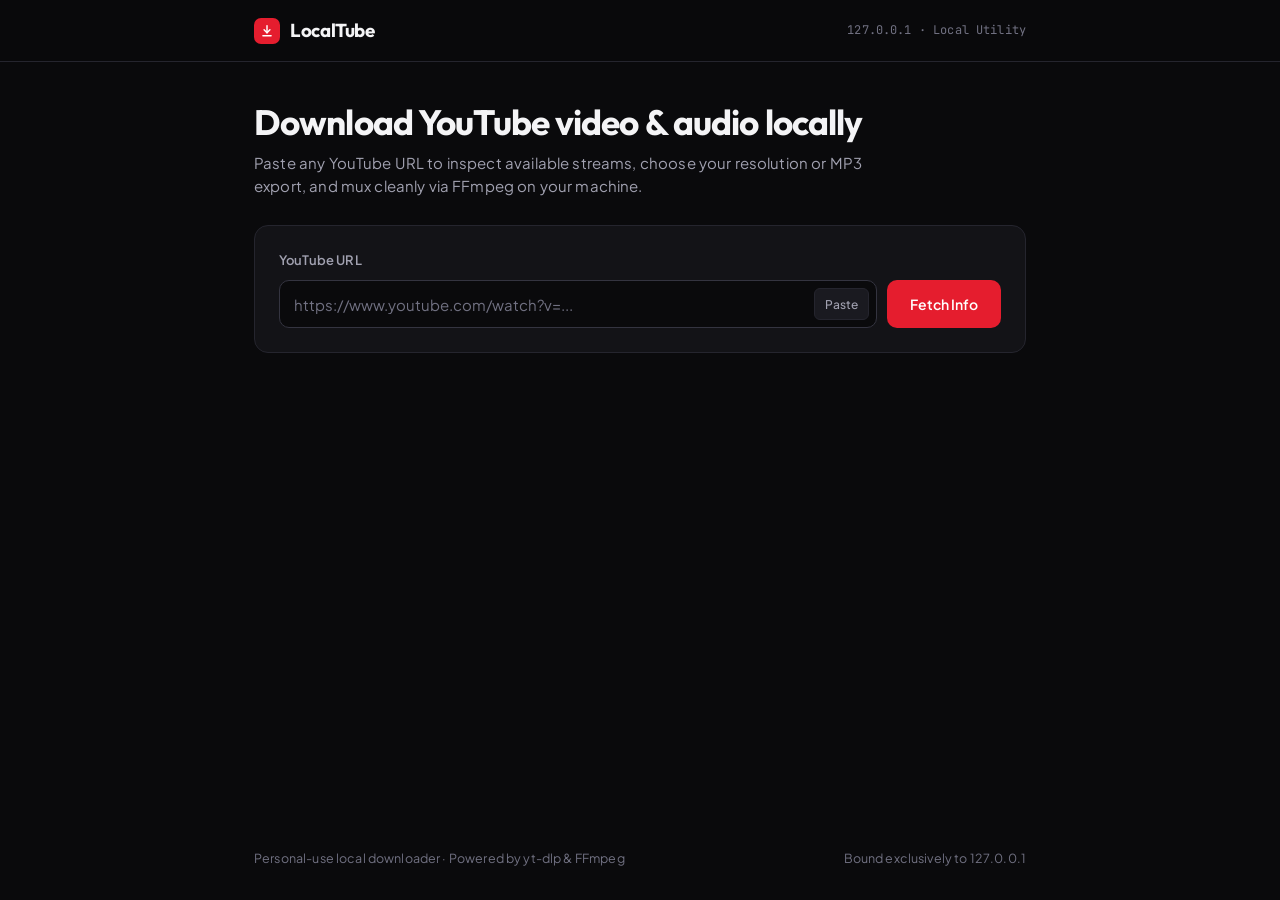
<file: templates/index.html>
<!DOCTYPE html>
<html lang="en">
<head>
  <meta charset="UTF-8" />
  <meta name="viewport" content="width=device-width, initial-scale=1.0" />
  <title>LocalTube — Personal YouTube Downloader</title>
  <link rel="preconnect" href="https://fonts.googleapis.com" />
  <link rel="preconnect" href="https://fonts.gstatic.com" crossorigin />
  <link href="https://fonts.googleapis.com/css2?family=JetBrains+Mono:wght@400;500&family=Outfit:wght@600;700&family=Plus+Jakarta+Sans:wght@400;500;600&display=swap" rel="stylesheet" />
  <style>
    :root {
      --bg: #0a0a0c;
      --surface: #131317;
      --surface-elevated: #1a1a20;
      --border: #25252e;
      --border-strong: #343440;
      --text: #f4f4f6;
      --text-secondary: #a1a1b0;
      --text-muted: #717182;
      --accent: #e51d2e;
      --accent-hover: #f22e3f;
      --accent-ring: rgba(229, 29, 46, 0.35);
      --success: #22c55e;
      --success-bg: rgba(34, 197, 94, 0.1);
      --success-border: rgba(34, 197, 94, 0.28);
      --error: #f87171;
      --error-bg: rgba(239, 68, 68, 0.1);
      --error-border: rgba(239, 68, 68, 0.3);
      --radius-lg: 14px;
      --radius-md: 10px;
      --radius-sm: 8px;
      --font-display: "Outfit", system-ui, -apple-system, sans-serif;
      --font-body: "Plus Jakarta Sans", system-ui, -apple-system, sans-serif;
      --font-mono: "JetBrains Mono", ui-monospace, SFMono-Regular, monospace;
      --ease: cubic-bezier(0.16, 1, 0.3, 1);
    }

    *, *::before, *::after {
      box-sizing: border-box;
      margin: 0;
      padding: 0;
    }

    html, body {
      min-height: 100%;
      background-color: var(--bg);
      color: var(--text);
      font-family: var(--font-body);
      font-size: 15px;
      line-height: 1.55;
      letter-spacing: 0.01em;
      -webkit-font-smoothing: antialiased;
    }

    body {
      display: flex;
      flex-direction: column;
      min-height: 100vh;
    }

    /* Header */
    .topbar {
      border-bottom: 1px solid var(--border);
      background: rgba(10, 10, 12, 0.92);
      backdrop-filter: blur(10px);
      position: sticky;
      top: 0;
      z-index: 20;
    }

    .topbar-inner {
      max-width: 820px;
      margin: 0 auto;
      padding: 16px 24px;
      display: flex;
      align-items: center;
      justify-content: space-between;
      gap: 24px;
    }

    .brand {
      display: inline-flex;
      align-items: center;
      gap: 10px;
      font-family: var(--font-display);
      font-size: 1.25rem;
      font-weight: 700;
      letter-spacing: -0.02em;
      color: var(--text);
      text-decoration: none;
      white-space: nowrap;
    }

    .brand-mark {
      width: 26px;
      height: 26px;
      border-radius: 7px;
      background: var(--accent);
      display: grid;
      place-items: center;
      flex-shrink: 0;
    }

    .brand-meta {
      font-family: var(--font-mono);
      font-size: 12px;
      color: var(--text-muted);
      white-space: nowrap;
    }

    /* Main Workspace */
    .container {
      width: 100%;
      max-width: 820px;
      margin: 0 auto;
      padding: 40px 24px 64px;
      flex: 1;
    }

    .intro {
      margin-bottom: 28px;
    }

    .intro h1 {
      font-family: var(--font-display);
      font-size: clamp(1.75rem, 3.5vw, 2.35rem);
      font-weight: 700;
      line-height: 1.15;
      letter-spacing: -0.025em;
      text-wrap: balance;
      margin-bottom: 8px;
    }

    .intro p {
      color: var(--text-secondary);
      font-size: 15px;
      max-width: 60ch;
    }

    /* Main Panel (Single Elevation) */
    .panel {
      background: var(--surface);
      border: 1px solid var(--border);
      border-radius: var(--radius-lg);
      padding: 24px;
    }

    /* URL Input Row */
    .url-form {
      display: flex;
      flex-direction: column;
      gap: 10px;
    }

    .field-label {
      font-size: 13px;
      font-weight: 600;
      color: var(--text-secondary);
    }

    .input-row {
      display: flex;
      gap: 10px;
      align-items: stretch;
    }

    .input-wrap {
      position: relative;
      flex: 1;
      display: flex;
      align-items: center;
    }

    .url-input {
      width: 100%;
      height: 48px;
      padding: 0 78px 0 14px;
      background: var(--bg);
      border: 1px solid var(--border-strong);
      border-radius: var(--radius-md);
      color: var(--text);
      font-family: var(--font-body);
      font-size: 15px;
      outline: none;
      transition: border-color 160ms var(--ease), box-shadow 160ms var(--ease);
    }

    .url-input::placeholder {
      color: var(--text-muted);
    }

    .url-input:focus {
      border-color: var(--accent);
      box-shadow: 0 0 0 3px var(--accent-ring);
    }

    .paste-btn {
      position: absolute;
      right: 8px;
      height: 32px;
      padding: 0 10px;
      background: var(--surface-elevated);
      border: 1px solid var(--border);
      border-radius: 6px;
      color: var(--text-secondary);
      font-family: var(--font-body);
      font-size: 12px;
      font-weight: 500;
      cursor: pointer;
      transition: color 140ms var(--ease), border-color 140ms var(--ease);
      white-space: nowrap;
    }

    .paste-btn:hover {
      color: var(--text);
      border-color: var(--border-strong);
    }

    /* Buttons */
    .btn {
      display: inline-flex;
      align-items: center;
      justify-content: center;
      gap: 8px;
      min-height: 48px;
      padding: 12px 22px;
      border-radius: var(--radius-md);
      border: 1px solid transparent;
      font-family: var(--font-body);
      font-size: 14px;
      font-weight: 600;
      text-decoration: none;
      cursor: pointer;
      white-space: nowrap;
      flex-shrink: 0;
      transition: background-color 160ms var(--ease), border-color 160ms var(--ease), transform 120ms var(--ease), opacity 160ms var(--ease);
    }

    .btn:focus-visible {
      outline: none;
      box-shadow: 0 0 0 3px var(--accent-ring);
    }

    .btn:active:not(:disabled) {
      transform: scale(0.985);
    }

    .btn:disabled {
      opacity: 0.55;
      cursor: not-allowed;
    }

    .btn-primary {
      background: var(--accent);
      color: #ffffff;
    }

    .btn-primary:hover:not(:disabled) {
      background: var(--accent-hover);
    }

    .btn-secondary {
      background: var(--surface-elevated);
      border-color: var(--border-strong);
      color: var(--text);
    }

    .btn-secondary:hover:not(:disabled) {
      background: #22222b;
    }

    .btn-save {
      background: var(--success);
      color: #052e16;
      font-weight: 700;
    }

    .btn-save:hover {
      background: #34d36c;
    }

    /* Error Alert */
    .alert {
      margin-top: 18px;
      padding: 14px 16px;
      border-radius: var(--radius-md);
      background: var(--error-bg);
      border: 1px solid var(--error-border);
      color: #fecaca;
      display: flex;
      align-items: flex-start;
      gap: 10px;
      font-size: 14px;
      line-height: 1.5;
    }

    .alert svg {
      flex-shrink: 0;
      margin-top: 2px;
      color: var(--error);
    }

    /* Section Dividers inside single panel */
    .divider {
      height: 1px;
      background: var(--border);
      margin: 24px 0;
    }

    /* Video Preview Section */
    .video-preview {
      display: grid;
      grid-template-columns: 240px 1fr;
      gap: 20px;
      align-items: start;
    }

    .thumb-wrap {
      position: relative;
      aspect-ratio: 16 / 9;
      border-radius: var(--radius-md);
      overflow: hidden;
      background: #0d0d11;
      border: 1px solid var(--border);
    }

    .thumb-wrap img {
      width: 100%;
      height: 100%;
      object-fit: cover;
      display: block;
    }

    .thumb-duration {
      position: absolute;
      right: 8px;
      bottom: 8px;
      padding: 2px 7px;
      border-radius: 5px;
      background: rgba(0, 0, 0, 0.84);
      color: #ffffff;
      font-family: var(--font-mono);
      font-size: 12px;
      font-weight: 500;
      font-variant-numeric: tabular-nums;
    }

    .video-meta {
      min-width: 0;
      display: flex;
      flex-direction: column;
      gap: 8px;
    }

    .video-title {
      font-family: var(--font-display);
      font-size: 1.2rem;
      font-weight: 600;
      line-height: 1.3;
      color: var(--text);
      text-wrap: balance;
    }

    .video-submeta {
      display: flex;
      flex-wrap: wrap;
      align-items: center;
      gap: 8px;
      font-size: 13.5px;
      color: var(--text-secondary);
    }

    .video-submeta .mono {
      font-family: var(--font-mono);
      font-variant-numeric: tabular-nums;
    }

    .sep {
      color: var(--text-muted);
    }

    /* Options Grid */
    .options-grid {
      display: grid;
      grid-template-columns: 1fr auto;
      gap: 18px;
      align-items: end;
    }

    .control-group {
      display: flex;
      flex-direction: column;
      gap: 8px;
      min-width: 0;
    }

    .select-control {
      width: 100%;
      height: 46px;
      padding: 0 36px 0 14px;
      background-color: var(--bg);
      background-image: url("data:image/svg+xml,%3Csvg xmlns='http://www.w3.org/2000/svg' width='16' height='16' viewBox='0 0 24 24' fill='none' stroke='%23a1a1b0' stroke-width='2' stroke-linecap='round' stroke-linejoin='round'%3E%3Cpath d='m6 9 6 6 6-6'/%3E%3C/svg%3E");
      background-repeat: no-repeat;
      background-position: right 12px center;
      border: 1px solid var(--border-strong);
      border-radius: var(--radius-md);
      color: var(--text);
      font-family: var(--font-body);
      font-size: 14px;
      font-weight: 500;
      appearance: none;
      cursor: pointer;
      outline: none;
      transition: border-color 160ms var(--ease), box-shadow 160ms var(--ease);
    }

    .select-control:focus {
      border-color: var(--accent);
      box-shadow: 0 0 0 3px var(--accent-ring);
    }

    .quality-hint {
      font-size: 12.5px;
      color: var(--text-muted);
      min-height: 18px;
    }

    /* Container Segmented Control */
    .segmented {
      display: inline-flex;
      padding: 4px;
      background: var(--bg);
      border: 1px solid var(--border-strong);
      border-radius: var(--radius-md);
      height: 46px;
      align-items: center;
      gap: 4px;
    }

    .segmented button {
      height: 36px;
      padding: 0 16px;
      border: none;
      border-radius: 7px;
      background: transparent;
      color: var(--text-secondary);
      font-family: var(--font-mono);
      font-size: 13px;
      font-weight: 500;
      cursor: pointer;
      white-space: nowrap;
      transition: background-color 150ms var(--ease), color 150ms var(--ease);
    }

    .segmented button[aria-pressed="true"] {
      background: var(--surface-elevated);
      color: var(--text);
      box-shadow: inset 0 0 0 1px var(--border-strong);
    }

    .segmented button:disabled {
      opacity: 0.4;
      cursor: not-allowed;
    }

    .action-row {
      margin-top: 20px;
      display: flex;
      align-items: center;
      justify-content: space-between;
      gap: 16px;
      flex-wrap: wrap;
    }

    .container-note {
      font-size: 13px;
      color: var(--text-muted);
    }

    /* Progress Section */
    .progress-header {
      display: flex;
      align-items: baseline;
      justify-content: space-between;
      gap: 12px;
      margin-bottom: 10px;
    }

    .progress-phase {
      font-size: 14px;
      font-weight: 600;
      color: var(--text);
    }

    .progress-percent {
      font-family: var(--font-mono);
      font-size: 14px;
      font-weight: 500;
      color: var(--text);
      font-variant-numeric: tabular-nums;
    }

    .progress-track {
      width: 100%;
      height: 8px;
      background: var(--bg);
      border: 1px solid var(--border);
      border-radius: 999px;
      overflow: hidden;
    }

    .progress-fill {
      width: 100%;
      height: 100%;
      background: var(--accent);
      transform-origin: left center;
      transform: scaleX(0);
      transition: transform 220ms var(--ease);
    }

    .progress-fill.complete {
      background: var(--success);
    }

    .progress-stats {
      margin-top: 10px;
      display: flex;
      flex-wrap: wrap;
      gap: 8px;
      font-family: var(--font-mono);
      font-size: 12.5px;
      color: var(--text-secondary);
      font-variant-numeric: tabular-nums;
    }

    /* Completed Bar */
    .complete-row {
      margin-top: 18px;
      padding-top: 18px;
      border-top: 1px solid var(--border);
      display: flex;
      align-items: center;
      justify-content: space-between;
      gap: 16px;
      flex-wrap: wrap;
    }

    .file-summary {
      min-width: 0;
      flex: 1;
    }

    .file-name {
      font-size: 14px;
      font-weight: 600;
      color: var(--text);
      overflow-wrap: anywhere;
    }

    .file-size {
      margin-top: 2px;
      font-family: var(--font-mono);
      font-size: 12.5px;
      color: var(--text-secondary);
      font-variant-numeric: tabular-nums;
    }

    .complete-actions {
      display: flex;
      align-items: center;
      gap: 10px;
      flex-wrap: wrap;
    }

    /* Spinner */
    .spinner {
      width: 16px;
      height: 16px;
      border: 2px solid rgba(255, 255, 255, 0.3);
      border-top-color: #ffffff;
      border-radius: 50%;
      animation: spin 0.7s linear infinite;
    }

    @keyframes spin {
      to { transform: rotate(360deg); }
    }

    .hidden {
      display: none !important;
    }

    /* Footer */
    footer {
      max-width: 820px;
      width: 100%;
      margin: 0 auto;
      padding: 20px 24px 32px;
      font-size: 12.5px;
      color: var(--text-muted);
      display: flex;
      justify-content: space-between;
      gap: 12px;
      flex-wrap: wrap;
    }

    /* Mobile Responsive */
    @media (max-width: 640px) {
      .topbar-inner {
        padding: 14px 16px;
      }

      .container {
        padding: 24px 16px 48px;
      }

      .panel {
        padding: 18px;
      }

      .input-row {
        flex-direction: column;
      }

      .input-row .btn {
        width: 100%;
      }

      .video-preview {
        grid-template-columns: 1fr;
        gap: 14px;
      }

      .options-grid {
        grid-template-columns: 1fr;
      }

      .segmented {
        width: 100%;
      }

      .segmented button {
        flex: 1;
      }

      .action-row .btn,
      .complete-actions,
      .complete-actions .btn {
        width: 100%;
      }
    }

    @media (prefers-reduced-motion: reduce) {
      *, *::before, *::after {
        transition: none !important;
        animation: none !important;
      }
    }
  </style>
</head>
<body>
  <header class="topbar">
    <div class="topbar-inner">
      <a class="brand" href="/">
        <span class="brand-mark" aria-hidden="true">
          <svg width="14" height="14" viewBox="0 0 24 24" fill="none" stroke="#ffffff" stroke-width="2.5" stroke-linecap="round" stroke-linejoin="round">
            <path d="M12 3v12" />
            <path d="m7 10 5 5 5-5" />
            <path d="M5 20h14" />
          </svg>
        </span>
        LocalTube
      </a>
      <span class="brand-meta">127.0.0.1 · Local Utility</span>
    </div>
  </header>

  <main class="container">
    <section class="intro">
      <h1>Download YouTube video &amp; audio locally</h1>
      <p>Paste any YouTube URL to inspect available streams, choose your resolution or MP3 export, and mux cleanly via FFmpeg on your machine.</p>
    </section>

    <section class="panel" aria-label="Downloader workspace">
      <form id="fetchForm" class="url-form" novalidate>
        <label class="field-label" for="urlInput">YouTube URL</label>
        <div class="input-row">
          <div class="input-wrap">
            <input
              id="urlInput"
              class="url-input"
              type="url"
              inputmode="url"
              autocomplete="off"
              spellcheck="false"
              placeholder="https://www.youtube.com/watch?v=..."
              required
            />
            <button type="button" id="pasteBtn" class="paste-btn" title="Paste URL from clipboard">Paste</button>
          </div>
          <button type="submit" id="fetchBtn" class="btn btn-primary">
            <span id="fetchBtnText">Fetch Info</span>
          </button>
        </div>
      </form>

      <div id="errorBox" class="alert hidden" role="alert">
        <svg width="18" height="18" viewBox="0 0 24 24" fill="none" stroke="currentColor" stroke-width="2" stroke-linecap="round" stroke-linejoin="round" aria-hidden="true">
          <circle cx="12" cy="12" r="10" />
          <line x1="12" y1="8" x2="12" y2="12" />
          <line x1="12" y1="16" x2="12.01" y2="16" />
        </svg>
        <span id="errorText"></span>
      </div>

      <!-- Video Info & Format Controls -->
      <div id="videoSection" class="hidden">
        <div class="divider"></div>

        <div class="video-preview">
          <div class="thumb-wrap">
            <img id="videoThumb" alt="Video thumbnail" referrerpolicy="no-referrer" />
            <span id="thumbDuration" class="thumb-duration">0:00</span>
          </div>
          <div class="video-meta">
            <h2 id="videoTitle" class="video-title"></h2>
            <div class="video-submeta">
              <span id="videoChannel"></span>
              <span class="sep" aria-hidden="true">·</span>
              <span id="videoDuration" class="mono"></span>
            </div>
          </div>
        </div>

        <div class="divider"></div>

        <div class="options-grid">
          <div class="control-group">
            <label class="field-label" for="qualitySelect">Quality</label>
            <select id="qualitySelect" class="select-control"></select>
            <div id="qualityDetail" class="quality-hint"></div>
          </div>

          <div class="control-group" id="containerGroup">
            <span class="field-label">Container</span>
            <div class="segmented" role="group" aria-label="Output video container">
              <button type="button" id="containerMkv" data-container="mkv" aria-pressed="true">MKV</button>
              <button type="button" id="containerMp4" data-container="mp4" aria-pressed="false">MP4</button>
            </div>
            <div id="containerHint" class="quality-hint">Best for original streams</div>
          </div>
        </div>

        <div class="action-row">
          <span id="containerSummary" class="container-note">
            Merges bestvideo + bestaudio into MKV via FFmpeg.
          </span>
          <button type="button" id="downloadBtn" class="btn btn-primary">
            <svg width="16" height="16" viewBox="0 0 24 24" fill="none" stroke="currentColor" stroke-width="2.2" stroke-linecap="round" stroke-linejoin="round" aria-hidden="true">
              <path d="M21 15v4a2 2 0 0 1-2 2H5a2 2 0 0 1-2-2v-4" />
              <polyline points="7 10 12 15 17 10" />
              <line x1="12" y1="15" x2="12" y2="3" />
            </svg>
            <span id="downloadBtnText">Start Download</span>
          </button>
        </div>
      </div>

      <!-- Background Job Progress -->
      <div id="progressSection" class="hidden" aria-live="polite">
        <div class="divider"></div>

        <div class="progress-header">
          <span id="progressPhase" class="progress-phase">Starting…</span>
          <span id="progressPercent" class="progress-percent">0.0%</span>
        </div>

        <div class="progress-track" role="progressbar" aria-valuemin="0" aria-valuemax="100" aria-valuenow="0" id="progressBar">
          <div id="progressFill" class="progress-fill"></div>
        </div>

        <div id="progressStats" class="progress-stats"></div>

        <div id="completeRow" class="complete-row hidden">
          <div class="file-summary">
            <div id="completeFilename" class="file-name"></div>
            <div id="completeFilesize" class="file-size"></div>
          </div>
          <div class="complete-actions">
            <a id="saveFileBtn" class="btn btn-save" href="#" download>
              <svg width="16" height="16" viewBox="0 0 24 24" fill="none" stroke="currentColor" stroke-width="2.4" stroke-linecap="round" stroke-linejoin="round" aria-hidden="true">
                <path d="M21 15v4a2 2 0 0 1-2 2H5a2 2 0 0 1-2-2v-4" />
                <polyline points="7 10 12 15 17 10" />
                <line x1="12" y1="15" x2="12" y2="3" />
              </svg>
              Save file
            </a>
            <button type="button" id="resetBtn" class="btn btn-secondary">New download</button>
          </div>
        </div>
      </div>
    </section>
  </main>

  <footer>
    <span>Personal-use local downloader · Powered by yt-dlp &amp; FFmpeg</span>
    <span>Bound exclusively to 127.0.0.1</span>
  </footer>

  <script>
    (() => {
      const fetchForm = document.getElementById("fetchForm");
      const urlInput = document.getElementById("urlInput");
      const pasteBtn = document.getElementById("pasteBtn");
      const fetchBtn = document.getElementById("fetchBtn");
      const fetchBtnText = document.getElementById("fetchBtnText");

      const errorBox = document.getElementById("errorBox");
      const errorText = document.getElementById("errorText");

      const videoSection = document.getElementById("videoSection");
      const videoThumb = document.getElementById("videoThumb");
      const thumbDuration = document.getElementById("thumbDuration");
      const videoTitle = document.getElementById("videoTitle");
      const videoChannel = document.getElementById("videoChannel");
      const videoDuration = document.getElementById("videoDuration");

      const qualitySelect = document.getElementById("qualitySelect");
      const qualityDetail = document.getElementById("qualityDetail");
      const containerMkv = document.getElementById("containerMkv");
      const containerMp4 = document.getElementById("containerMp4");
      const containerHint = document.getElementById("containerHint");
      const containerSummary = document.getElementById("containerSummary");
      const downloadBtn = document.getElementById("downloadBtn");
      const downloadBtnText = document.getElementById("downloadBtnText");

      const progressSection = document.getElementById("progressSection");
      const progressPhase = document.getElementById("progressPhase");
      const progressPercent = document.getElementById("progressPercent");
      const progressBar = document.getElementById("progressBar");
      const progressFill = document.getElementById("progressFill");
      const progressStats = document.getElementById("progressStats");
      const completeRow = document.getElementById("completeRow");
      const completeFilename = document.getElementById("completeFilename");
      const completeFilesize = document.getElementById("completeFilesize");
      const saveFileBtn = document.getElementById("saveFileBtn");
      const resetBtn = document.getElementById("resetBtn");

      let currentVideo = null;
      let selectedContainer = "mkv";
      let pollTimer = null;

      function showError(message) {
        errorText.textContent = message;
        errorBox.classList.remove("hidden");
      }

      function clearError() {
        errorText.textContent = "";
        errorBox.classList.add("hidden");
      }

      function stopPolling() {
        if (pollTimer) {
          clearInterval(pollTimer);
          pollTimer = null;
        }
      }

      function setFetchingState(isFetching) {
        fetchBtn.disabled = isFetching;
        urlInput.disabled = isFetching;
        pasteBtn.disabled = isFetching;
        fetchBtnText.innerHTML = isFetching
          ? '<span class="spinner" aria-hidden="true"></span> Fetching…'
          : "Fetch Info";
      }

      function setDownloadingState(isDownloading) {
        downloadBtn.disabled = isDownloading;
        qualitySelect.disabled = isDownloading;
        fetchBtn.disabled = isDownloading;
        urlInput.disabled = isDownloading;
        const isAudio = qualitySelect.value === "audio_mp3";
        containerMkv.disabled = isDownloading || isAudio;
        containerMp4.disabled = isDownloading || isAudio;
        downloadBtnText.textContent = isDownloading ? "Downloading…" : "Start Download";
      }

      function updateFormatSummary() {
        if (!currentVideo) return;
        const selectedId = qualitySelect.value;
        const format = (currentVideo.formats || []).find((f) => f.id === selectedId);
        qualityDetail.textContent = format ? format.detail : "";

        const isAudio = selectedId === "audio_mp3";
        containerMkv.disabled = isAudio;
        containerMp4.disabled = isAudio;

        if (isAudio) {
          containerHint.textContent = "Locked to MP3 for audio";
          containerSummary.textContent = "Extracts highest-quality audio and encodes to MP3 via FFmpeg.";
        } else if (selectedContainer === "mkv") {
          containerHint.textContent = "Lossless mux (VP9 / AV1 / Opus)";
          containerSummary.textContent =
            selectedId === "best"
              ? "Merges bestvideo + bestaudio into MKV via FFmpeg."
              : `Merges ${selectedId}p video + best audio into MKV via FFmpeg.`;
        } else {
          containerHint.textContent = "Broad device compatibility";
          containerSummary.textContent =
            selectedId === "best"
              ? "Merges bestvideo + bestaudio into MP4 via FFmpeg."
              : `Merges ${selectedId}p video + best audio into MP4 via FFmpeg.`;
        }
      }

      function setContainer(ext) {
        selectedContainer = ext === "mp4" ? "mp4" : "mkv";
        containerMkv.setAttribute("aria-pressed", String(selectedContainer === "mkv"));
        containerMp4.setAttribute("aria-pressed", String(selectedContainer === "mp4"));
        updateFormatSummary();
      }

      function renderProgress(data) {
        const pct = Math.max(0, Math.min(100, Number(data.percent) || 0));
        progressPhase.textContent = data.phase || "Working…";
        progressPercent.textContent = `${pct.toFixed(1)}%`;
        progressBar.setAttribute("aria-valuenow", String(Math.round(pct)));
        progressFill.style.transform = `scaleX(${pct / 100})`;
        progressFill.classList.toggle("complete", data.status === "finished");

        const parts = [];
        if (data.speed) parts.push(`Speed ${data.speed}`);
        if (data.eta && data.status === "downloading") parts.push(`ETA ${data.eta}`);
        progressStats.innerHTML = parts
          .map((part) => `<span>${part}</span>`)
          .join('<span class="sep" aria-hidden="true">·</span>');
      }

      pasteBtn.addEventListener("click", async () => {
        try {
          const text = await navigator.clipboard.readText();
          if (text) {
            urlInput.value = text.trim();
            urlInput.focus();
            clearError();
          }
        } catch {
          urlInput.focus();
          showError("Clipboard permission was denied. Press Ctrl+V or Cmd+V to paste.");
        }
      });

      containerMkv.addEventListener("click", () => setContainer("mkv"));
      containerMp4.addEventListener("click", () => setContainer("mp4"));
      qualitySelect.addEventListener("change", updateFormatSummary);

      fetchForm.addEventListener("submit", async (event) => {
        event.preventDefault();
        clearError();
        stopPolling();

        const url = urlInput.value.trim();
        if (!url) {
          showError("Please paste a YouTube URL first.");
          urlInput.focus();
          return;
        }

        setFetchingState(true);
        progressSection.classList.add("hidden");
        completeRow.classList.add("hidden");

        try {
          const response = await fetch("/api/info", {
            method: "POST",
            headers: { "Content-Type": "application/json" },
            body: JSON.stringify({ url }),
          });
          const data = await response.json();

          if (!response.ok) {
            videoSection.classList.add("hidden");
            currentVideo = null;
            showError(data.error || "Failed to fetch video info.");
            return;
          }

          currentVideo = data;
          videoTitle.textContent = data.title;
          videoChannel.textContent = data.channel;
          videoDuration.textContent = data.duration_string;
          thumbDuration.textContent = data.duration_string;
          videoThumb.src = data.thumbnail || "";
          videoThumb.alt = `Thumbnail for ${data.title}`;

          qualitySelect.innerHTML = "";
          (data.formats || []).forEach((fmt) => {
            const opt = document.createElement("option");
            opt.value = fmt.id;
            opt.textContent = fmt.label;
            qualitySelect.appendChild(opt);
          });

          setContainer("mkv");
          videoSection.classList.remove("hidden");
        } catch {
          videoSection.classList.add("hidden");
          currentVideo = null;
          showError("Could not reach the local Flask server. Make sure app.py is running.");
        } finally {
          setFetchingState(false);
        }
      });

      downloadBtn.addEventListener("click", async () => {
        if (!currentVideo) return;
        clearError();
        stopPolling();

        setDownloadingState(true);
        completeRow.classList.add("hidden");
        progressSection.classList.remove("hidden");
        renderProgress({ status: "queued", phase: "Starting background download…", percent: 0 });

        try {
          const response = await fetch("/api/download", {
            method: "POST",
            headers: { "Content-Type": "application/json" },
            body: JSON.stringify({
              url: currentVideo.webpage_url || urlInput.value.trim(),
              quality: qualitySelect.value,
              container: selectedContainer,
            }),
          });
          const data = await response.json();

          if (!response.ok) {
            setDownloadingState(false);
            progressSection.classList.add("hidden");
            showError(data.error || "Could not start the download.");
            return;
          }

          const jobId = data.job_id;
          pollTimer = setInterval(async () => {
            try {
              const statusRes = await fetch(`/api/status/${encodeURIComponent(jobId)}`);
              const statusData = await statusRes.json();

              if (!statusRes.ok) {
                stopPolling();
                setDownloadingState(false);
                showError(statusData.error || "Lost track of the download job.");
                return;
              }

              renderProgress(statusData);

              if (statusData.status === "finished") {
                stopPolling();
                setDownloadingState(false);
                completeFilename.textContent = statusData.filename || "video.mkv";
                completeFilesize.textContent = statusData.filesize_formatted
                  ? `File size: ${statusData.filesize_formatted}`
                  : "Ready to download";
                saveFileBtn.href = `/api/file/${encodeURIComponent(jobId)}`;
                saveFileBtn.setAttribute("download", statusData.filename || "");
                completeRow.classList.remove("hidden");
              } else if (statusData.status === "error") {
                stopPolling();
                setDownloadingState(false);
                showError(statusData.error || "Download failed.");
              }
            } catch {
              stopPolling();
              setDownloadingState(false);
              showError("Lost connection to the local server while polling progress.");
            }
          }, 600);
        } catch {
          setDownloadingState(false);
          progressSection.classList.add("hidden");
          showError("Could not start download. Ensure the local server is running.");
        }
      });

      resetBtn.addEventListener("click", () => {
        stopPolling();
        clearError();
        currentVideo = null;
        urlInput.value = "";
        videoSection.classList.add("hidden");
        progressSection.classList.add("hidden");
        completeRow.classList.add("hidden");
        urlInput.focus();
      });
    })();
  </script>
</body>
</html>
</file>
